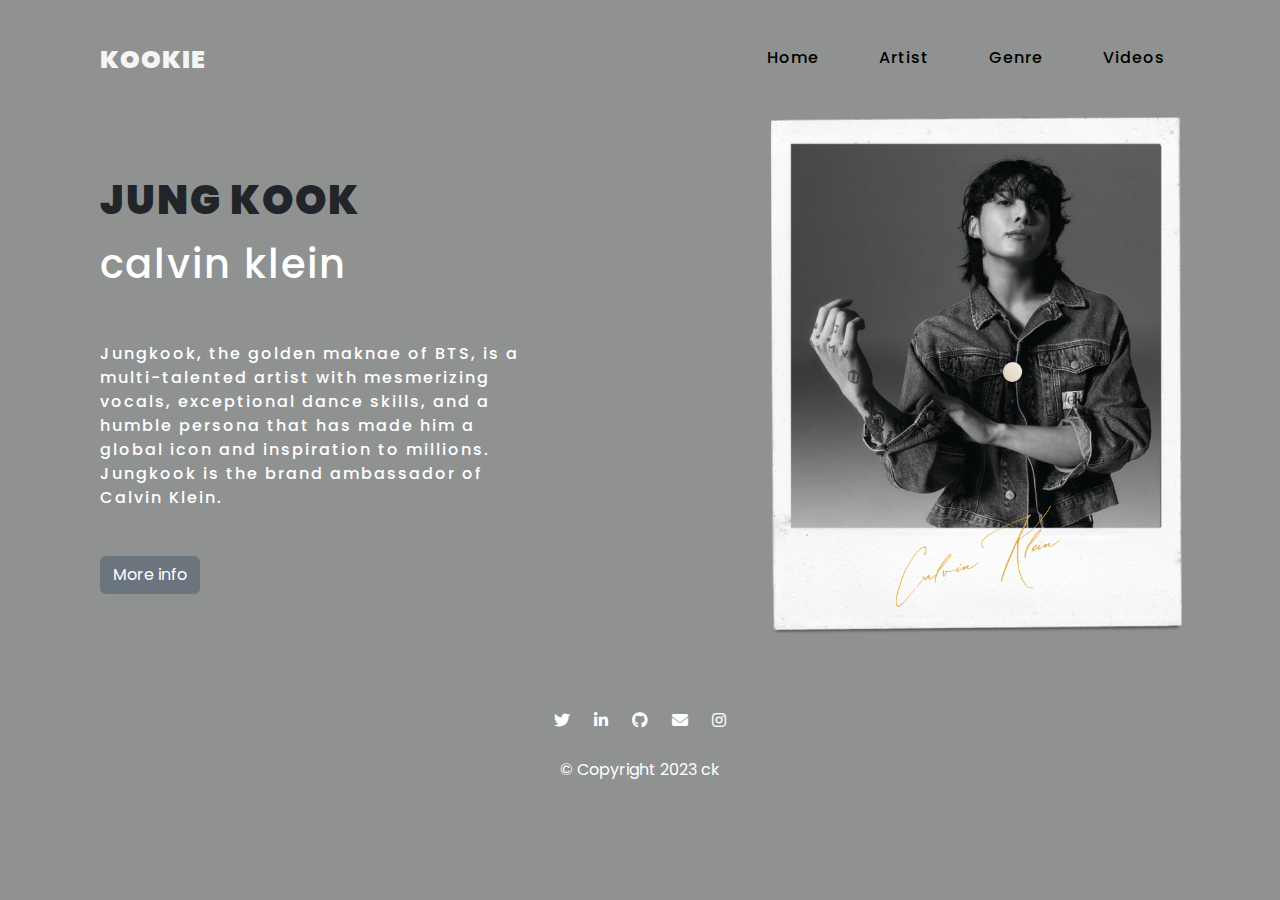
<file: day 2/index.html>
<!DOCTYPE html>
<html lang="en">

<head>
    <meta charset="UTF-8">
    <meta name="viewport" content="width=device-width, initial-scale=1.0">
    <link rel="stylesheet" href="./style.css">
    <link rel=" stylesheet" href="https://cdn.jsdelivr.net/npm/bootstrap@5.2.3/dist/css/bootstrap.min.css"
        integrity="sha384-rbsA2VBKQhggwzxH7pPCaAqO46MgnOM80zW1RWuH61DGLwZJEdK2Kadq2F9CUG65" crossorigin="anonymous">
    <link rel="stylesheet" href="https://cdn.jsdelivr.net/npm/bootstrap@5.2.3/dist/css/bootstrap.min.css">
    <link rel="stylesheet" href="https://cdnjs.cloudflare.com/ajax/libs/font-awesome/6.4.0/css/all.min.css">




    <link rel="preconnect" href="https://fonts.googleapis.com">
    <link rel="preconnect" href="https://fonts.gstatic.com" crossorigin>
    <link
        href="https://fonts.googleapis.com/css2?family=Merriweather&family=Montserrat&family=Poppins:ital,wght@0,300;0,400;0,500;0,700;0,800;1,900&family=Sacramento&display=swap"
        rel="stylesheet">
    <title>BTS</title>
</head>

<body>
    <section>
        <header>
            <h1><a href="" class="logo">Kookie</a></h1>
            <div class="navbar">
                <a href="">Home</a>
                <a href="">Artist</a>
                <a href="">Genre</a>
                <a href="">Videos</a>
            </div>
        </header>
        <div>

            <div class="row">
                <div class="col-lg-6">
                    <div class="content">
                        <div class="info">
                            <h1>Jung kook<br><span>Calvin Klein</span></h1>
                            <p>Jungkook, the golden maknae of BTS, is a multi-talented artist with mesmerizing vocals,
                                exceptional dance skills, and a humble persona that has made him a global icon and
                                inspiration to millions.
                                Jungkook is the brand ambassador of Calvin Klein.</p>

                            <button type="button" class="btn btn-secondary">More info</button>
                        </div>
                    </div>
                </div>

                <div class="col-lg-6 ">
                    <img class="celvin-img" src="./images/Calvin Klein.png" alt="iphone-mockup">
                </div>




            </div>

        </div>



        <footer class="white-section" id="footer">
            <div>


                <i class="footer-img fa-brands fa-twitter fa-1xl"></i>
                <i class="footer-img fa-brands fa-linkedin-in fa-1xl"></i>
                <i class="footer-img fa-brands fa-github  fa-1xl"></i>
                <i class="footer-img fa-solid fa-envelope  fa-1xl"></i>
                <i class="footer-img fa-brands fa-instagram  fa-1xl"></i>
            </div>
            <p style="color: white;">© Copyright 2023 ck</p>

        </footer>

    </section>

</body>

</html>
</file>
<file: day 2/style.css>
* {
     margin: 0;
     padding: 0;
     box-sizing: border-box;
     font-family: "Poppins", sans-serif;
     background-color: #909292;


 }

 section {
     position: relative;
     width: 100%;
     min-height: 100vh;
     display: flex;
     flex-direction: column;
     justify-content: flex-start;

 }

 header {
     position: relative;
     top: 0;
     width: 100%;
     padding: 30px 100px;
     display: flex;
     justify-content: space-between;
     align-items: center;

 }

 header .logo {
     font-weight: 900;
     font-family: "Poppins";
     font-size: 25px;
     text-transform: uppercase;
     letter-spacing: 1px;
     color: whitesmoke;
     text-decoration: none;
     size: 30px;
     height: 40px;
 }

 header .navbar a {
     font-weight: 500;
     letter-spacing: 1px;
     padding: 2px 15px;
     color: #000;
     border-radius: 20px;
     text-decoration: none;
     transition: 0.3s;


 }

 header .navbar a:not(:last-child) {
     margin-right: 30px;
 }

 header .navbar a:hover {
     background: white;
 }

 .content {
     max-width: 500px;
     margin: 60px 100px;

 }

 .content .info h1 {
     font-weight: 900;
     letter-spacing: 2px;
     padding-bottom: 30px;
     text-transform: uppercase;

 }


 .content .info h1 span {
     font-weight: 500;
     letter-spacing: 2px;
     padding-bottom: 30px;
     line-height: 2;
     color: white;
     text-transform: lowercase;

 }

 .content .info p {
     font-weight: 500;
     letter-spacing: 2px;
     padding-bottom: 30px;
     color: white;
     max-width: 45;
 }

 .celvin-img {
     width: 650px;
     margin-right: 20px;

 }


 #footer {
     height: 90px;
     text-align: center;
     padding-top: 3%;
     padding-bottom: 2%;


 }

 .footer-img {
     margin: 20px 10px;
     padding-bottom: 10px;
     color: white;


 }
</file>
